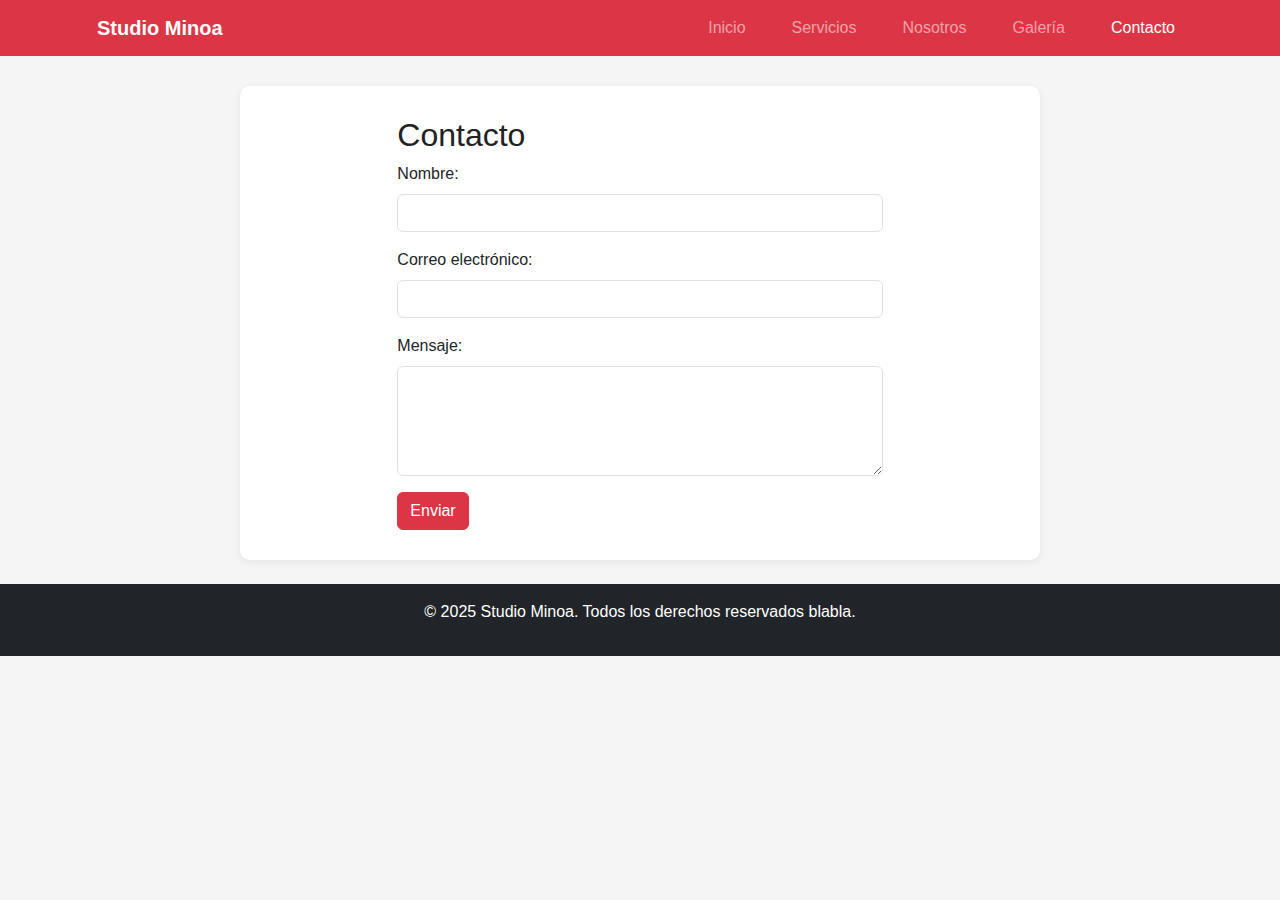
<file: pages/contacto.html>
<!DOCTYPE html>
<html lang="es">
<head>
  <meta charset="UTF-8">
  <meta name="viewport" content="width=device-width, initial-scale=1.0">
  <title>Contacto | Studio Minoa</title>
  <link rel="stylesheet" href="https://cdn.jsdelivr.net/npm/bootstrap@5.3.3/dist/css/bootstrap.min.css">
  <link rel="stylesheet" href="../styles/styles.css">
  <link rel="shortcut icon" href="../assets/favicon-16x16.png" type="image/x-icon">
</head>
<body>
  <header>
    <nav class="navbar navbar-expand-lg navbar-dark bg-danger">
      <div class="container">
        <a class="navbar-brand" href="../index.html">Studio Minoa</a>
        <button class="navbar-toggler" type="button" data-bs-toggle="collapse" data-bs-target="#navbarNav">
          <span class="navbar-toggler-icon"></span>
        </button>
        <div class="collapse navbar-collapse justify-content-end" id="navbarNav">
          <ul class="navbar-nav">
            <li class="nav-item"><a class="nav-link" href="../index.html">Inicio</a></li>
            <li class="nav-item"><a class="nav-link" href="./servicios.html">Servicios</a></li>
            <li class="nav-item"><a class="nav-link" href="./nosotros.html">Nosotros</a></li>
            <li class="nav-item"><a class="nav-link" href="./galeria.html">Galería</a></li>
            <li class="nav-item"><a class="nav-link active" href="./contacto.html">Contacto</a></li>
          </ul>
        </div>
      </div>
    </nav>
  </header>

  <main>
    <div class="container my-4">
      <section id="contacto" class="mb-4">
        <div class="row">
          <div class="col-md-8 mx-auto">
            <h2>Contacto</h2>
            <form>
              <div class="mb-3">
                <label for="nombre" class="form-label">Nombre:</label>
                <input type="text" class="form-control" id="nombre" name="nombre" required>
              </div>
              <div class="mb-3">
                <label for="email" class="form-label">Correo electrónico:</label>
                <input type="email" class="form-control" id="email" name="email" required>
              </div>
              <div class="mb-3">
                <label for="mensaje" class="form-label">Mensaje:</label>
                <textarea class="form-control" id="mensaje" name="mensaje" rows="4" required></textarea>
              </div>
              <button type="submit" class="btn btn-danger">Enviar</button>
            </form>
          </div>
        </div>
      </section>
    </div>
  </main>

  <footer class="bg-dark text-white text-center py-3 mt-4">
    <p>&copy; 2025 Studio Minoa. Todos los derechos reservados blabla.</p>
  </footer>

  <script src="https://cdn.jsdelivr.net/npm/bootstrap@5.3.3/dist/js/bootstrap.bundle.min.js"></script>
</body>
</html>
</file>
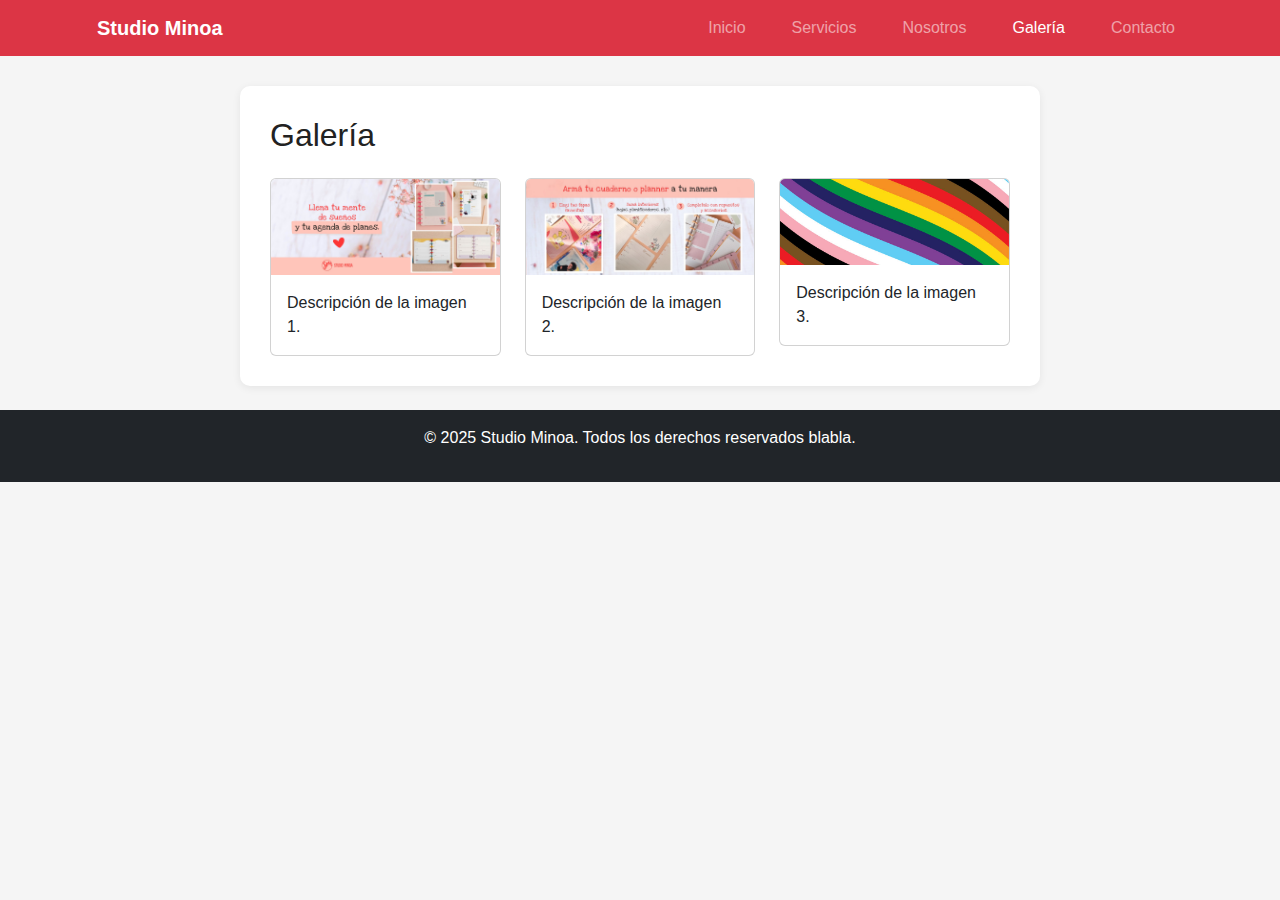
<file: pages/galeria.html>
<!DOCTYPE html>
<html lang="es">
<head>
  <meta charset="UTF-8">
  <meta name="viewport" content="width=device-width, initial-scale=1.0">
  <title>Galería | Studio Minoa</title>
  <link rel="stylesheet" href="https://cdn.jsdelivr.net/npm/bootstrap@5.3.3/dist/css/bootstrap.min.css">
  <link rel="stylesheet" href="../styles/styles.css">
  <link rel="shortcut icon" href="../assets/favicon-16x16.png" type="image/x-icon">
</head>
<body>
  <header>
    <nav class="navbar navbar-expand-lg navbar-dark bg-danger">
      <div class="container">
        <a class="navbar-brand" href="../index.html">Studio Minoa</a>
        <button class="navbar-toggler" type="button" data-bs-toggle="collapse" data-bs-target="#navbarNav">
          <span class="navbar-toggler-icon"></span>
        </button>
        <div class="collapse navbar-collapse justify-content-end" id="navbarNav">
          <ul class="navbar-nav">
            <li class="nav-item"><a class="nav-link" href="../index.html">Inicio</a></li>
            <li class="nav-item"><a class="nav-link" href="./servicios.html">Servicios</a></li>
            <li class="nav-item"><a class="nav-link" href="./nosotros.html">Nosotros</a></li>
            <li class="nav-item"><a class="nav-link active" href="./galeria.html">Galería</a></li>
            <li class="nav-item"><a class="nav-link" href="./contacto.html">Contacto</a></li>
          </ul>
        </div>
      </div>
    </nav>
  </header>

  <main>
    <div class="container my-4">
      <section id="galeria" class="mb-4">
        <h2 class="mb-4">Galería</h2>
        <div class="row g-4">
          <div class="col-md-4">
            <div class="card">
              <img src="../assets/bann1.jpg" class="card-img-top" alt="Imagen 1">
              <div class="card-body">
                <p class="card-text">Descripción de la imagen 1.</p>
              </div>
            </div>
          </div>
          <div class="col-md-4">
            <div class="card">
              <img src="../assets/bann2.jpg" class="card-img-top" alt="Imagen 2">
              <div class="card-body">
                <p class="card-text">Descripción de la imagen 2.</p>
              </div>
            </div>
          </div>
          <div class="col-md-4">
            <div class="card">
              <img src="../assets/bann3.jpg" class="card-img-top" alt="Imagen 3">
              <div class="card-body">
                <p class="card-text">Descripción de la imagen 3.</p>
              </div>
            </div>
          </div>
        </div>
      </section>
    </div>
  </main>

  <footer class="bg-dark text-white text-center py-3 mt-4">
    <p>&copy; 2025 Studio Minoa. Todos los derechos reservados blabla.</p>
  </footer>

  <script src="https://cdn.jsdelivr.net/npm/bootstrap@5.3.3/dist/js/bootstrap.bundle.min.js"></script>
</body>
</html>
</file>
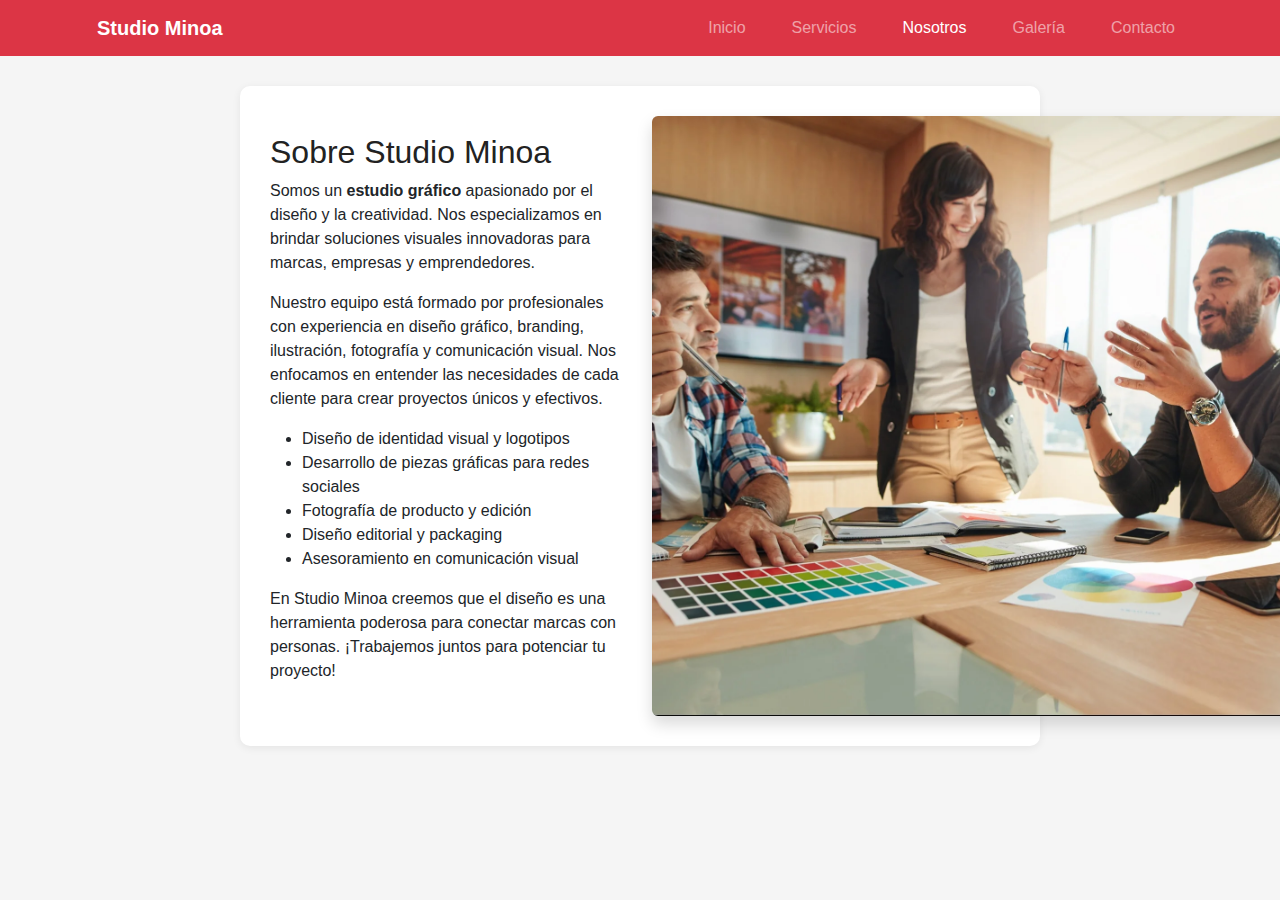
<file: pages/nosotros.html>
<!DOCTYPE html>
<html lang="es">
<head>
  <meta charset="UTF-8">
  <meta name="viewport" content="width=device-width, initial-scale=1.0">
  <title>Nosotros | Studio Minoa</title>
  <link rel="stylesheet" href="https://cdn.jsdelivr.net/npm/bootstrap@5.3.3/dist/css/bootstrap.min.css">
  <link rel="stylesheet" href="../styles/styles.css">
  <link rel="shortcut icon" href="../assets/favicon-16x16.png" type="image/x-icon">
</head>
<body>
  <header>
    <nav class="navbar navbar-expand-lg navbar-dark bg-danger">
      <div class="container">
        <a class="navbar-brand" href="../index.html">Studio Minoa</a>
        <button class="navbar-toggler" type="button" data-bs-toggle="collapse" data-bs-target="#navbarNav">
          <span class="navbar-toggler-icon"></span>
        </button>
        <div class="collapse navbar-collapse justify-content-end" id="navbarNav">
          <ul class="navbar-nav">
            <li class="nav-item"><a class="nav-link" href="../index.html">Inicio</a></li>
            <li class="nav-item"><a class="nav-link" href="./servicios.html">Servicios</a></li>
            <li class="nav-item"><a class="nav-link active" href="./nosotros.html">Nosotros</a></li>
            <li class="nav-item"><a class="nav-link" href="./galeria.html">Galería</a></li>
            <li class="nav-item"><a class="nav-link" href="./contacto.html">Contacto</a></li>
          </ul>
        </div>
      </div>
    </nav>
  </header>

  <main>
    <div class="container my-4">
      <section id="nosotros" class="mb-4">
        <div class="row align-items-center">
          <div class="col-md-6">
            <h2>Sobre Studio Minoa</h2>
            <p>
              Somos un <strong>estudio gráfico</strong> apasionado por el diseño y la creatividad. Nos especializamos en brindar soluciones visuales innovadoras para marcas, empresas y emprendedores.
            </p>
            <p>
              Nuestro equipo está formado por profesionales con experiencia en diseño gráfico, branding, ilustración, fotografía y comunicación visual. Nos enfocamos en entender las necesidades de cada cliente para crear proyectos únicos y efectivos.
            </p>
            <ul>
              <li>Diseño de identidad visual y logotipos</li>
              <li>Desarrollo de piezas gráficas para redes sociales</li>
              <li>Fotografía de producto y edición</li>
              <li>Diseño editorial y packaging</li>
              <li>Asesoramiento en comunicación visual</li>
            </ul>
            <p>
              En Studio Minoa creemos que el diseño es una herramienta poderosa para conectar marcas con personas. ¡Trabajemos juntos para potenciar tu proyecto!
            </p>
          </div>
          <div class="col-md-6 text-center">
            <img src="../assets/equipo.webp" alt="Equipo Studio Minoa" class="img-fluid rounded shadow" style="max-width: 800px;">
          </div>
        </div>
      </section>
    </div>
  </main>
</file>
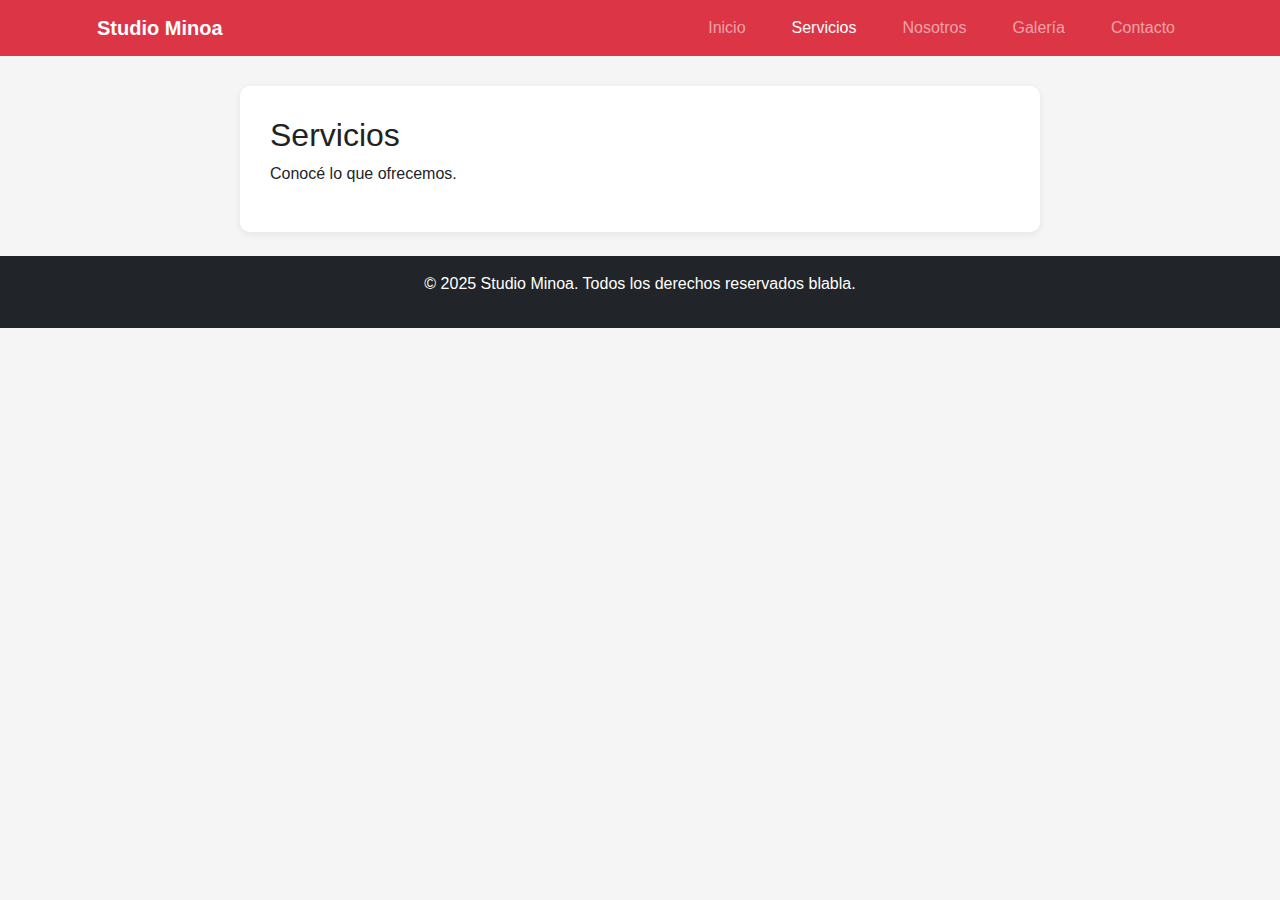
<file: pages/servicios.html>
<!DOCTYPE html>
<html lang="es">
<head>
  <meta charset="UTF-8">
  <meta name="viewport" content="width=device-width, initial-scale=1.0">
  <title>Servicios | Studio Minoa</title>
  <link rel="stylesheet" href="https://cdn.jsdelivr.net/npm/bootstrap@5.3.3/dist/css/bootstrap.min.css">
  <link rel="stylesheet" href="../styles/styles.css">
  <link rel="shortcut icon" href="../assets/favicon-16x16.png" type="image/x-icon">
</head>
<body>
  <header>
    <nav class="navbar navbar-expand-lg navbar-dark bg-danger">
      <div class="container">
        <a class="navbar-brand" href="../index.html">Studio Minoa</a>
        <button class="navbar-toggler" type="button" data-bs-toggle="collapse" data-bs-target="#navbarNav">
          <span class="navbar-toggler-icon"></span>
        </button>
        <div class="collapse navbar-collapse justify-content-end" id="navbarNav">
          <ul class="navbar-nav">
            <li class="nav-item"><a class="nav-link" href="../index.html">Inicio</a></li>
            <li class="nav-item"><a class="nav-link active" href="./servicios.html">Servicios</a></li>
            <li class="nav-item"><a class="nav-link" href="./nosotros.html">Nosotros</a></li>
            <li class="nav-item"><a class="nav-link" href="./galeria.html">Galería</a></li>
            <li class="nav-item"><a class="nav-link" href="./contacto.html">Contacto</a></li>
          </ul>
        </div>
      </div>
    </nav>
  </header>

  <main>
    <div class="container my-4">
      <section id="servicios" class="mb-4">
        <div class="row">
          <div class="col">
            <h2>Servicios</h2>
            <p>Conocé lo que ofrecemos.</p>
            <!-- Aquí puedes agregar cards, listas, imágenes, etc. usando Bootstrap -->
          </div>
        </div>
      </section>
    </div>
  </main>

  <footer class="bg-dark text-white text-center py-3 mt-4">
    <p>&copy; 2025 Studio Minoa. Todos los derechos reservados blabla.</p>
  </footer>

  <script src="https://cdn.jsdelivr.net/npm/bootstrap@5.3.3/dist/js/bootstrap.bundle.min.js"></script>
</body>
</html>
</file>
<file: styles/styles.css>
body {
  font-family: roboto, sans-serif;
  margin: 0;
  padding: 0;
  background: #f5f5f5;
}
/* Espaciado interno para la barra de navegación COLOR ROJOOOOOOOOOOOOOOO */
nav {
  background: #be0909;  
  padding: 10px 0;
  text-align: center;
}

nav a {
  color: #fff;
  text-decoration: none;
  margin: 0 15px;
  font-weight: bold;
  transition: color 0.3s;
}

nav a:hover {
  color: #ff9800;
}

.carousel {
  width: 100%;
  max-width: 800px;
  margin: 30px auto;
  overflow: hidden;
  border-radius: 10px;
  box-shadow: 0 2px 8px rgba(0,0,0,0.1);
}

.carousel .slides img {
  width: 100%;
  display: block;
}

section {
  background: #fff;
  margin: 30px auto;
  max-width: 800px;
  padding: 30px;
  border-radius: 10px;
  box-shadow: 0 2px 8px rgba(0,0,0,0.07);
}

h2 {
  color: #222;
  margin-top: 0;
}

footer {
  background: #222;
  color: #fff;
  text-align: center;
  padding: 15px 0;
  margin-top: 40px;
}
</file>
